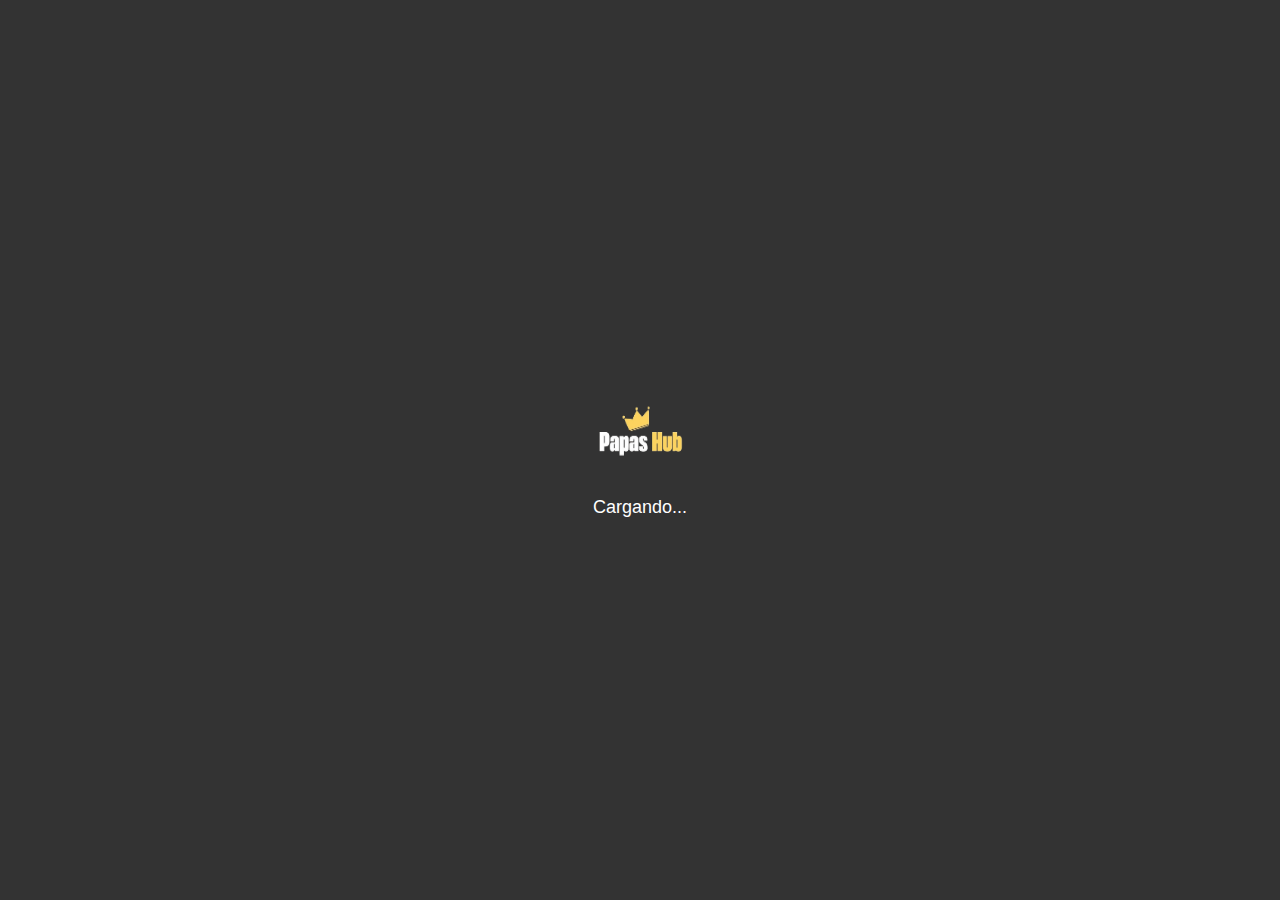
<file: carrito.html>
<!DOCTYPE html>
<html lang="es">

<head>
    <meta charset="UTF-8">
    <meta name="viewport" content="width=device-width, initial-scale=1.0, maximum-scale=1, user-scalable=no">
    <link rel="stylesheet" href="stylecarrito.css">
    <title>Carrito de Compras</title>
    <link rel="icon" type="image/png" href="img/papashub.png">
</head>

<body>

<!-- Animación de carga con una imagen giratoria y texto -->
<div id="welcome-loader" class="loader" style="display: flex;">
    <img src="img/papashub.png" alt="Cargando..." class="loader-image">
    <p id="welcome-text">Cargando...</p>
</div>

    <header>
        <div id="encabezado">
            <h1>Carrito de compras</h1>
            <nav>
                <span class="close" onclick="window.location.href='index.html'">×</span>
            </nav>
        </div>
    </header>

    <section id="cart-items">
        <h2>Productos seleccionados:</h2>
        <!-- Los productos se agregarán dinámicamente aquí -->
        <div id="cart-items-list"></div>

        <h4>Metódo de pago*</h4>

        <div id="metododepago_y_total">
            <select id="opcionesPago">
                <option value="" disabled selected>Seleccionar</option>
                <option value="Efectivo">Efectivo</option>
                <option value="Transferencia">Transferencia</option>
                <option value="Efectivo/Transferencia">Efectivo/Transferencia</option>
            </select>
            <p id="cart-total"></p>
        </div>

        <button onclick="openModal() ">¡Confirmar pedido!</button>
    </section>



    <!-- Modal de opciones de entregs -->
    <div id="payment-modal" class="modal">
        <div class="modal-content">
            <h2>Selecciona una opción de entrega</h2>
            <button onclick="window.location.href='ubicacion.html'">Domicilio</button>
            <button onclick="abrirModaldatospersonales()"">Recoger en tienda</button>
            <button id="botoncancelar" onclick="closeModal()">Cancelar</button>
        </div>
    </div>



    <!-- Modal de datos personales -->
    <div class="modaldedatospersonales" id="datospersonales">
        <div class="modaldatos">
            <span class="cerrarModal" onclick="cerrarModaldatospersonales()">×</span>
            <h2>¡Estas a un paso de completar tu pedido!</h2>
            <h3>Regalanos estos datos para entregar exitosamente tu pedido.</h3>
            <input type="text" id="nombre" placeholder="Nombre y apellido">
            <input type="number" id="telefono" placeholder="Número telefónico" oninput="validarTelefono()">
            <button id="aceptarmodal" onclick="aceptarModaldatos()">Aceptar</button>

            <div id="direccion-container">
                <button id="btnFinalizar" style="display: none;" onclick="finalizarCompra()">Finalizar Compra</button>
            </div>

        </div>
    </div>

    <div id="compraFinalizadaModal" class="modalfin">
        <div class="modal-content-fin">
            <span id="closeModal" class="closefin">&times;</span>
            <h2>¡Compra finalizada!</h2>
            <p>Gracias por tu compra.
                <br>Revisa tu WhatsApp
            </p>
            <button onclick="volverAlInicio()">Volver al inicio</button>
        </div>
    </div>



    <script src="carrito.js"></script>


</body>

</html>
</file>
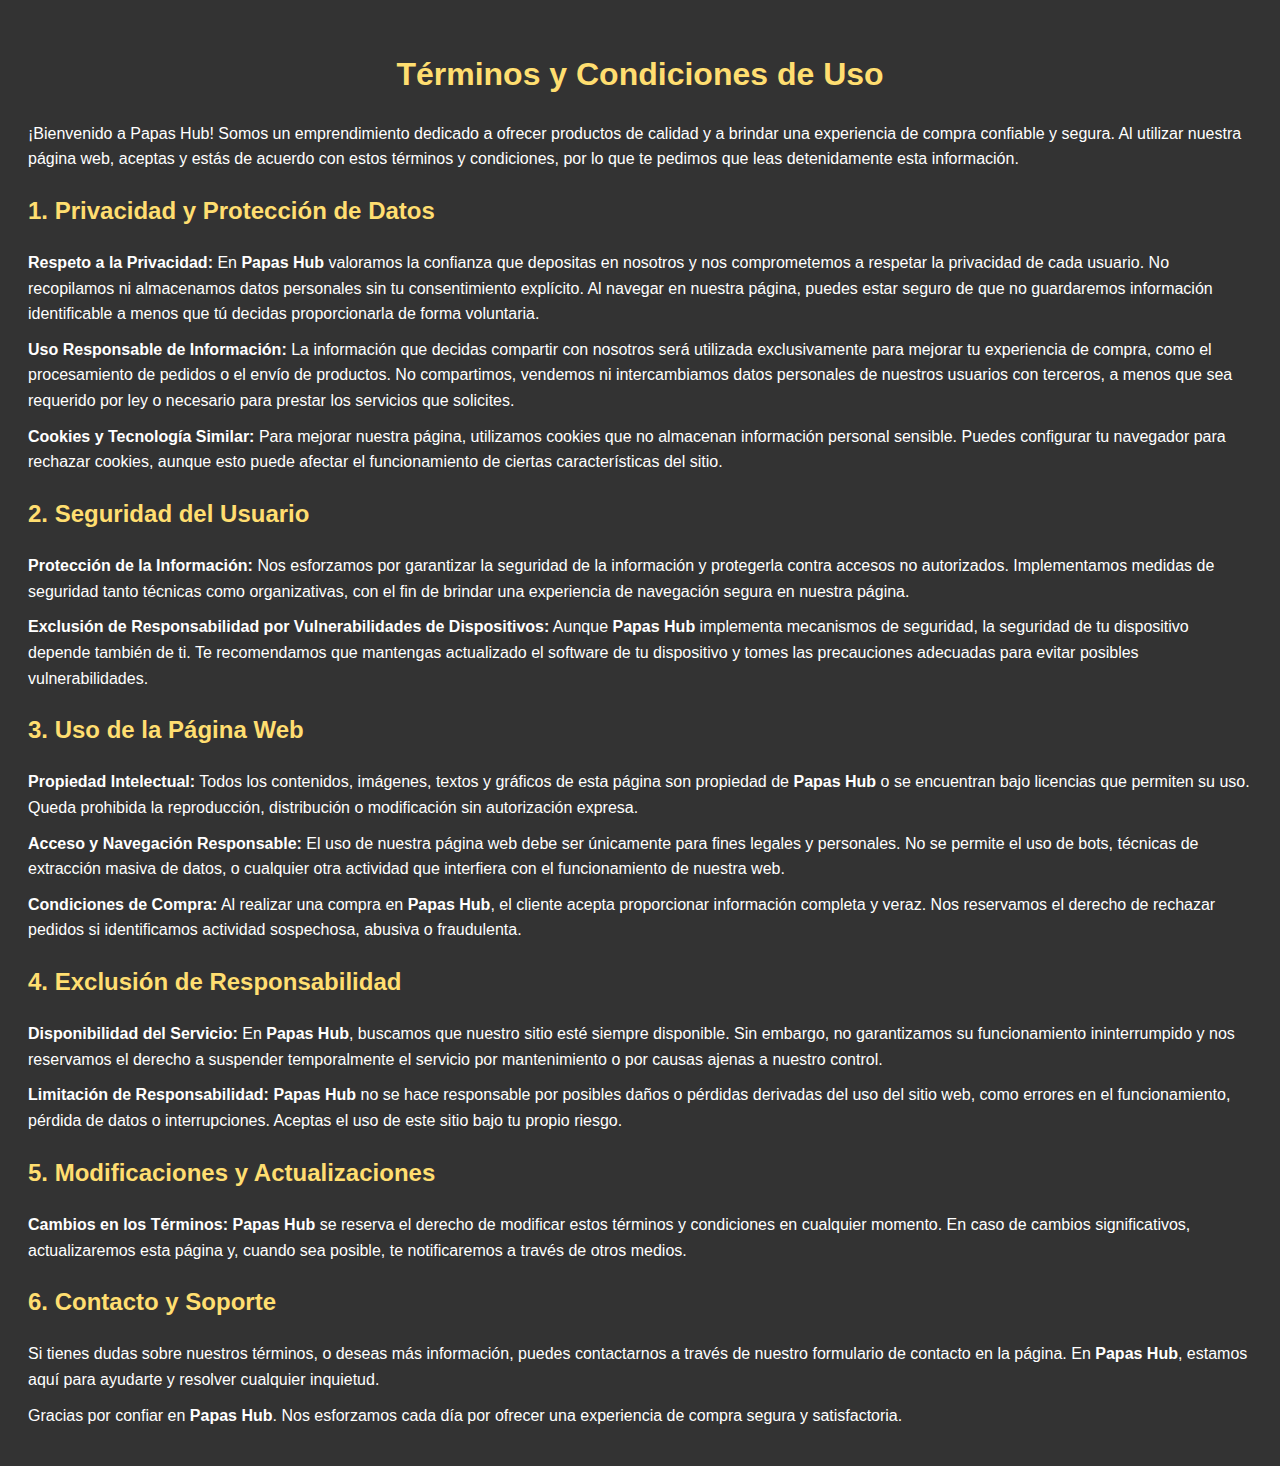
<file: terms.html>
<!DOCTYPE html>
<html lang="es">

<head>
    <meta charset="UTF-8">
    <meta name="viewport" content="width=device-width, initial-scale=1.0">
    <title>Términos y Condiciones | Papas Hub</title>
    <link rel="icon" type="image/png" href="img/papashub.png">
    <style>
        body {
            font-family: Arial, sans-serif;
            line-height: 1.6;
            color: #ffffff;
            padding: 20px;
            background-color: #333;
        }

        h1,
        h2 {
            color: #ffde70;
        }

        h1 {
            text-align: center;
            margin-bottom: 20px;
        }

        h2 {
            margin-top: 20px;
        }

        p {
            margin: 10px 0;
        }
    </style>
</head>

<body>

    <h1>Términos y Condiciones de Uso</h1>

    <p>¡Bienvenido a Papas Hub! Somos un emprendimiento dedicado a ofrecer productos de calidad y a brindar una
        experiencia de compra confiable y segura. Al utilizar nuestra página web, aceptas y estás de acuerdo con estos
        términos y condiciones, por lo que te pedimos que leas detenidamente esta información.</p>

    <h2>1. Privacidad y Protección de Datos</h2>

    <p><strong>Respeto a la Privacidad:</strong> En <strong>Papas Hub</strong> valoramos la confianza que depositas en
        nosotros y nos comprometemos a respetar la privacidad de cada usuario. No recopilamos ni almacenamos datos
        personales sin tu consentimiento explícito. Al navegar en nuestra página, puedes estar seguro de que no
        guardaremos información identificable a menos que tú decidas proporcionarla de forma voluntaria.</p>

    <p><strong>Uso Responsable de Información:</strong> La información que decidas compartir con nosotros será utilizada
        exclusivamente para mejorar tu experiencia de compra, como el procesamiento de pedidos o el envío de productos.
        No compartimos, vendemos ni intercambiamos datos personales de nuestros usuarios con terceros, a menos que sea
        requerido por ley o necesario para prestar los servicios que solicites.</p>

    <p><strong>Cookies y Tecnología Similar:</strong> Para mejorar nuestra página, utilizamos cookies que no almacenan
        información personal sensible. Puedes configurar tu navegador para rechazar cookies, aunque esto puede afectar
        el funcionamiento de ciertas características del sitio.</p>

    <h2>2. Seguridad del Usuario</h2>

    <p><strong>Protección de la Información:</strong> Nos esforzamos por garantizar la seguridad de la información y
        protegerla contra accesos no autorizados. Implementamos medidas de seguridad tanto técnicas como organizativas,
        con el fin de brindar una experiencia de navegación segura en nuestra página.</p>

    <p><strong>Exclusión de Responsabilidad por Vulnerabilidades de Dispositivos:</strong> Aunque <strong>Papas Hub</strong> implementa mecanismos de seguridad, la seguridad de tu dispositivo depende también de ti. Te
        recomendamos que mantengas actualizado el software de tu dispositivo y tomes las precauciones adecuadas para
        evitar posibles vulnerabilidades.</p>

    <h2>3. Uso de la Página Web</h2>

    <p><strong>Propiedad Intelectual:</strong> Todos los contenidos, imágenes, textos y gráficos de esta página son
        propiedad de <strong>Papas Hub</strong> o se encuentran bajo licencias que permiten su uso. Queda prohibida la
        reproducción, distribución o modificación sin autorización expresa.</p>

    <p><strong>Acceso y Navegación Responsable:</strong> El uso de nuestra página web debe ser únicamente para fines
        legales y personales. No se permite el uso de bots, técnicas de extracción masiva de datos, o cualquier otra
        actividad que interfiera con el funcionamiento de nuestra web.</p>

    <p><strong>Condiciones de Compra:</strong> Al realizar una compra en <strong>Papas Hub</strong>, el cliente acepta
        proporcionar información completa y veraz. Nos reservamos el derecho de rechazar pedidos si identificamos
        actividad sospechosa, abusiva o fraudulenta.</p>

    <h2>4. Exclusión de Responsabilidad</h2>

    <p><strong>Disponibilidad del Servicio:</strong> En <strong>Papas Hub</strong>, buscamos que nuestro sitio esté
        siempre disponible. Sin embargo, no garantizamos su funcionamiento ininterrumpido y nos reservamos el derecho a
        suspender temporalmente el servicio por mantenimiento o por causas ajenas a nuestro control.</p>

    <p><strong>Limitación de Responsabilidad:</strong> <strong>Papas Hub</strong> no se hace responsable por posibles
        daños o pérdidas derivadas del uso del sitio web, como errores en el funcionamiento, pérdida de datos o
        interrupciones. Aceptas el uso de este sitio bajo tu propio riesgo.</p>

    <h2>5. Modificaciones y Actualizaciones</h2>

    <p><strong>Cambios en los Términos:</strong> <strong>Papas Hub</strong> se reserva el derecho de modificar estos
        términos y condiciones en cualquier momento. En caso de cambios significativos, actualizaremos esta página y,
        cuando sea posible, te notificaremos a través de otros medios.</p>

    <h2>6. Contacto y Soporte</h2>

    <p>Si tienes dudas sobre nuestros términos, o deseas más información, puedes contactarnos a través de nuestro
        formulario de contacto en la página. En <strong>Papas Hub</strong>, estamos aquí para ayudarte y resolver
        cualquier inquietud.</p>

    <p>Gracias por confiar en <strong>Papas Hub</strong>. Nos esforzamos cada día por ofrecer una experiencia de compra
        segura y satisfactoria.</p>

</body>

</html>
</file>
<file: stylecarrito.css>
/* General */
* {
    margin: 0;
    padding: 0;
    box-sizing: border-box;
}

body {
    font-family: Arial, sans-serif;
    background-color: #111;
    color: #333;
}



/* Estilo del loader de bienvenida */
.loader {
    position: fixed;
    top: 0;
    left: 0;
    width: 100%;
    height: 100%;
    background-color: #333; /* Fondo oscuro */
    display: flex;
    justify-content: center;
    align-items: center;
    z-index: 9999;
    flex-direction: column; /* Alinea el texto y la imagen en una columna */
    text-align: center; /* Centra el texto */
}

/* Estilo para la imagen */
.loader-image {
    width: 100px; /* Ajusta el tamaño de la imagen */
    height: 100px;
    animation: spin 2s linear infinite; /* Animación de giro */
    margin-bottom: 15px; /* Espacio entre la imagen y el texto */
}

/* Animación de giro */
@keyframes spin {
    0% { transform: rotate(0deg); }
    100% { transform: rotate(360deg); }
}

/* Estilo para el texto */
#welcome-text {
    font-size: 18px;
    color: #fff; /* Color blanco para el texto */
    animation: fadeInText 6s ease-out; /* Animación para que el texto aparezca con efecto */
}








/* Header */
header {
    margin: 0;
    margin-top: 20px;
    color: white;
    padding: 4px 20px;
    display: flex;
    justify-content: space-between;
    align-items: center;
}

#encabezado{
    
    display: flex;
    justify-content: space-between;
    width: 100%;
}

.close {
    font-size: 40px;
    cursor: pointer;
    color: #aaa; /* Color del botón */
    padding: 8px;
    transition: color 0.1s;
}

.close:hover {
    color: #ff0000; /* Color al pasar el ratón */
}




header h1 {
    margin-top: 8px;
    font-size: 24px;
}



header nav button {
    background-color: #333; /* Color suave para los botones */
    color: white;
    padding: 10px 20px;
    font-size: 16px;
    border-radius: 4px;
    cursor: pointer;
    transition: background-color 0.3s ease;
    margin: 5px;
}

header nav button:hover {
    color: #ff5722; /* Texto a color al hacer hover */
    background-color: #333;
    transition: background-color 0.3s ease, color 0.3s ease, transform 0.3s ease, box-shadow 0.3s ease; /* Animación suave */
}

/* Carrito de compras */

#contenedorproductos{
    justify-content: space-between;
}

#cart-items {
    margin: 20px auto;
    padding: 20px;
    background-color: #fff;
    border-radius: 10px;
    box-shadow: 0px 5px 15px rgba(0, 0, 0, 0.1);
    max-width: 90%; /* Ancho máximo en pantallas pequeñas */
}

@media (min-width: 1024px) {
    #cart-items {
        max-width: 30%; /* Cambia a 40% en pantallas grandes */
    }
}


#cart-items h2 {
    font-size: 18px;
    color: #333;
    margin-bottom: 20px;
    font-weight: bold;
    text-align: center;
}

/* Estilo de los artículos en el carrito */
#cart-items-list {
    margin-bottom: 10px;
    text-align: center;
}

.cart-item {
    height: 80px;
    display: flex;
    background-color: #fafafa;
    border: 1px solid #ddd;
    padding: 8px;
    margin-bottom: 10px;
    border-radius: 8px;
    justify-content: space-between;
}

#contenedordeimagencarrito{
    display: flex;
    justify-content: center;
    align-items: center;
}
.cart-product-image {
    width: 80px; /* Ajusta el tamaño según prefieras */
    height: 50px; /* Mantén esta altura para un contenedor cuadrado */
    margin-right: 10px;
    overflow: hidden; /* Asegura que la imagen no se salga del contenedor */
    border-radius: 8px; /* Bordes redondeados */
}

/* Estilos para la imagen dentro del contenedor */
.cart-product-image img {
    width: 100%;
    height: 100%;
    object-fit: cover; /* Asegura que la imagen cubra todo el contenedor sin deformarse */
    display: block;
}



#basura{
    position: relative;
    width: 20px;/* Tamaño ajustado */
    height: 20px;/* Tamaño ajustado */
}


/* Contenedor de acciones */
.action-container {
    display: flex;
    flex-direction: column; /* Organiza los elementos en una columna */
    justify-content: space-between; /* Espaciado máximo entre los elementos */
    align-items: flex-end; /* Alinea los elementos a la derecha */
    position: relative;
}

/* Botón de basura */
.action-container #basura {
    cursor: pointer;
    width: 20px; /* Ajusta el tamaño del icono */
    height: 20px;
    margin-bottom: auto; /* Empuja el subtotal hacia la parte inferior */
}

/* Subtotal en la parte inferior derecha */
.action-container .subtotal-popup {
margin-top: 30px;
}

/* Alineación del texto dentro de la mini ventana */
.action-container .subtotal-popup p {
    margin: 0; /* Eliminar márgenes del párrafo */
    font-weight: bold; /* Hacer el texto en negrita */
}



/* Animación para el elemento que desaparece al darle clik en la imagen de basura*/
@keyframes fadeOut {
    0% {
        opacity: 1;
        transform: scale(1);
    }
    100% {
        opacity: 0;
        transform: scale(0.8) translateX(20px);
    }
}

.cart-item.fade-out {
    animation: fadeOut 0.5s forwards;
}



#nombre_precio_intrucciones{
    width: 350px;               /* Definir el ancho del contenedor */
    text-align: left;           /* Alineación del texto */
    max-height: 100px;          /* Altura máxima para el contenedor */
    overflow-y: auto;           /* Barra de desplazamiento vertical si es necesario */
    overflow-x: hidden;         /* Eliminar la barra de desplazamiento horizontal */
    word-wrap: break-word;      /* Permite que el texto se ajuste a un nuevo salto de línea cuando es demasiado largo */
    word-break: break-word;     /* Hace que las palabras largas se rompan para evitar el desbordamiento */

}

#nombre_precio_intrucciones p{
    margin: 2px;
}


.cart-item p {
    max-width: 80%;
    max-height: 25px;
    margin: 5px 0;
    font-size: 13px;
}

.cart-item button {
    background-color: #aaa; 
    color: rgb(255, 255, 255);
    border: none;
    padding: 8px 16px;
    font-size: 14px;
    border-radius: 5px;
    cursor: pointer;
    transition: background-color 0.3s ease;
}

.cart-item button:hover {
    background-color: #ff0000;
    color: #fafafa;
}

h4{
    margin-top: 20px;
    font-size: 15px;
    color: #ff0000;
}

/* Estilo para el select */
#opcionesPago {
    margin-top: 10px;
    width: 40%; /* Ajusta el ancho al contenedor */
    max-width: 200px; /* Limita el tamaño máximo */
    padding: 8px 5px; /* Espaciado interno */
    font-size: 16px; /* Tamaño de fuente */
    border: 2px solid #b9b9b9; /* Borde amarillo */
    border-radius: 5px; /* Bordes redondeados */
    background-color: #ffffff; 
    color: #000000; /* Color de texto */
    transition: border-color 0.3s, background-color 0.3s; /* Transiciones suaves */
    
    cursor: pointer; /* Cambio de cursor a mano */
}

/* Estilo para la opción predeterminada */
#opcionesPago option:disabled {
    color: #bdbdbd; /* Color gris para la opción predeterminada */
    background-color: #888888; /* Fondo gris oscuro */
}

/* Estilo cuando se selecciona el select */
#opcionesPago:focus {
    border-color: #00b13b; /* Cambio de color del borde cuando se enfoca */
    background-color: #fcfcfc; /* Fondo un poco más oscuro */
}

/* Estilo de las opciones */
#opcionesPago option {
    background-color: #ffffff; /* Fondo oscuro para las opciones */
    color: #000000; /* Color blanco para el texto */
}

/* Estilo para cuando el select tiene hover */
#opcionesPago:hover {
    border-color: #00b13b; /* Borde rojo cuando el mouse pasa por encima */
    background-color: #ffffff; /* Fondo más claro */
}



#metododepago_y_total{
    margin-bottom: 20px;
    display: flex;
    justify-content: space-between;
    align-items: center;
}

/* Total del carrito */
#cart-total {
    margin-top: 10px;
    font-size: 22px;
    font-weight: bold;
    color: #000000;
    /*margin: 20px 0;*/
    text-align: right;
}




/* Botón principal de acción */

button {
    background-color: #00b13b;
    color: white;
    border: none;
    padding: 12px 24px;
    font-size: 18px;
    font-weight: bold;
    border-radius: 8px;
    cursor: pointer;
    transition: background-color 0.3s ease;
    width: 100%;
    margin: 15px 0;
}




/* Modal de opciones de pago */
.modal {
    display: none;
    position: fixed;
    top: 0;
    left: 0;
    width: 100%;
    height: 100%;
    background-color: rgba(0, 0, 0, 0.5);
    justify-content: center;
    align-items: center;
    transition: opacity 0.3s ease-in-out;
    backdrop-filter: blur(5px); /* Aplica el desenfoque al fondo */
}

.modal-content {
    margin: auto;
    background-color: #333;
    padding: 20px;
    border-radius: 8px;
    text-align: center;
    width: 300px;
    box-shadow: 0 10px 100px #ffde70;
    opacity: 0;
    animation: fadeIn 0.3s forwards;
    justify-content: center;
}


#motodomicilio{
    width: 20px;
    height: 20px;
    vertical-align: middle;
    filter: invert();

}


#botoncancelar {
    margin-top: 30px;
    width: 130px;
    text-align: center;
    font-size: 15px;
    background-color: #00000070;
}

#botoncancelar:hover {
    background-color: #ff0000;
}

.modal-content h2 {
    font-size: 26px;
    color: #ffffff;
    margin-bottom: 10px;
    font-weight: bold;
}

.modal button {
    margin: 5px;
    width: 90%;
    font-size: 18px;
    background-color: #000000;
    color: #ffde70;
    border: none;
    border-radius: 8px;
    cursor: pointer;
    transition: background-color 0.3s ease;
}

.modal button:hover {
    color: #000000;
    background-color: #bda557;
}

/* Animación de aparición del modal */
@keyframes fadeIn {
    0% {
        opacity: 0;
    }
    100% {
        opacity: 1;
    }
}



/* Modal de datos personales */
.modaldedatospersonales {
    display: none;
    position: fixed;
    top: 0;
    left: 0;
    width: 100%;
    height: 100%;
    background-color: rgba(0, 0, 0, 0.5);
    justify-content: center;
    align-items: center;
    z-index: 1000;
    backdrop-filter: blur(5px);
}

.modaldedatospersonales.active {
    display: flex;
}

/* Contenedor del contenido del modal */
.modaldatos {
    color: #fff;
    background-color: #222;
    padding: 20px;
    border-radius: 8px;
    width: 90%;
    max-width: 400px;
    box-shadow: 0 4px 100px #ffde70;
    display: flex;
    flex-direction: column;
    text-align: center;
    gap: 10px;
    position: relative;
    box-sizing: border-box;
}

.modaldatos h2{
    margin-top: 40px;
}

/* Estilo común para todos los inputs */
.modaldatos input {
    color: #fff;
    background-color: #444;
    width: 100%;
    padding: 12px 15px;
    margin-top: 10px;
    border: 1px solid #ccc;
    border-radius: 8px;
    font-size: 16px;
    box-sizing: border-box; /* Asegura que el padding no afecte el ancho */
}

/* Estilo para los inputs de texto */
.modaldatos input[type="text"] {
    font-size: 14px;
}

/* Estilo para los inputs de número */
.modaldatos input[type="number"] {
    font-size: 14px;
}

/* Ocultar el aumentador en campos de tipo number */
input[type="number"]::-webkit-outer-spin-button,
input[type="number"]::-webkit-inner-spin-button {
    -webkit-appearance: none;
    margin: 0;
}


#contentspancerrar {
    justify-content: right;
}


/* Estilo del botón de cerrar */
.cerrarModal {
    font-size: 40px;
    cursor: pointer;
    color: #444; /* Color del botón */
    padding: 8px;
    font-weight: bold;
    transition: color 0.3s;
    position: absolute; /* Para posicionarlo en relación al contenedor modal */
    top: 8px;  /* Distancia desde el borde superior */
    right: 10px; /* Distancia desde el borde derecho */
    z-index: 1001; /* Asegura que esté por encima de otros elementos */
}

/* Efecto al pasar el cursor sobre el botón */
.cerrarModal:hover {
    color: #ff0000;
}


/* Estilo para el botón de "¡Finalizar compra!" */
#btnFinalizar {
    background-color: #4CAF50; /* Verde */
    color: white; /* Texto blanco */
    font-size: 16px;
    padding: 12px 24px;
    border: none;
    border-radius: 5px;
    cursor: pointer;
    transition: background-color 0.3s ease;
    display: none; /* Se oculta inicialmente */
}

/* Estilo para cuando el botón es hover */
#btnFinalizar:hover {
    background-color: #45a049; /* Verde más oscuro */
}

.modaldatos button:hover {
    background-color: #ffde70;
}


h3{
    font-size: 12px;
}



/* Estilos generales para el modal */
.modalfin {
    display: none; /* Ocultar el modal por defecto */
    position: fixed;
    z-index: 1000; /* Asegurarse de que el modal esté encima de todo */
    top: 0;
    left: 0;
    width: 100%;
    height: 100%;
    background-color: rgba(0, 0, 0, 0.5); /* Fondo oscuro con opacidad */
    backdrop-filter: blur(10px); /* Aplica el desenfoque al fondo */
    -webkit-backdrop-filter: blur(10px); /* Para compatibilidad con Safari */
    justify-content: center;
    align-items: center;
}

/* Contenido del modal */
.modal-content-fin {
    background-color: #fff;
    padding: 20px;
    border-radius: 8px;
    text-align: center;
    max-width: 400px;
    box-shadow: 0 2px 10px rgba(0, 0, 0, 0.1);
    position: relative; /* Necesario para posicionar la X dentro de este contenedor */
}

/* Estilo de la "x" de cierre */
.closefin {
    color: #333;
    font-size: 25px;
    font-weight: bold;
    position: absolute;
    top: 10px; /* Ajustar para que quede en la parte superior */
    right: 10px; /* Alineado a la derecha */
    cursor: pointer;
}

/* Título del modal */
.modal-content-fin h2 {
    font-size: 22px;
    color: #333;
    margin-top: 20px;
    margin-bottom: 15px;
}

/* Texto del modal */
.modal-content-fin p {
    font-size: 16px;
    color: #555;
    margin-top: 15px;
    margin-bottom: 15px;
}

/* Botón de "Volver al inicio" */
.modal-content-fin button {
    width: 250px;
    background-color: #ffde70; 
    color: white;
    border: none;
    font-size: 16px;
    cursor: pointer;
    border-radius: 5px;
    transition: background-color 0.3s;
    margin: 0px;
    font-weight: normal;
}

.modal-content-fin button:hover {
    background-color: #bda557; 
}
</file>
